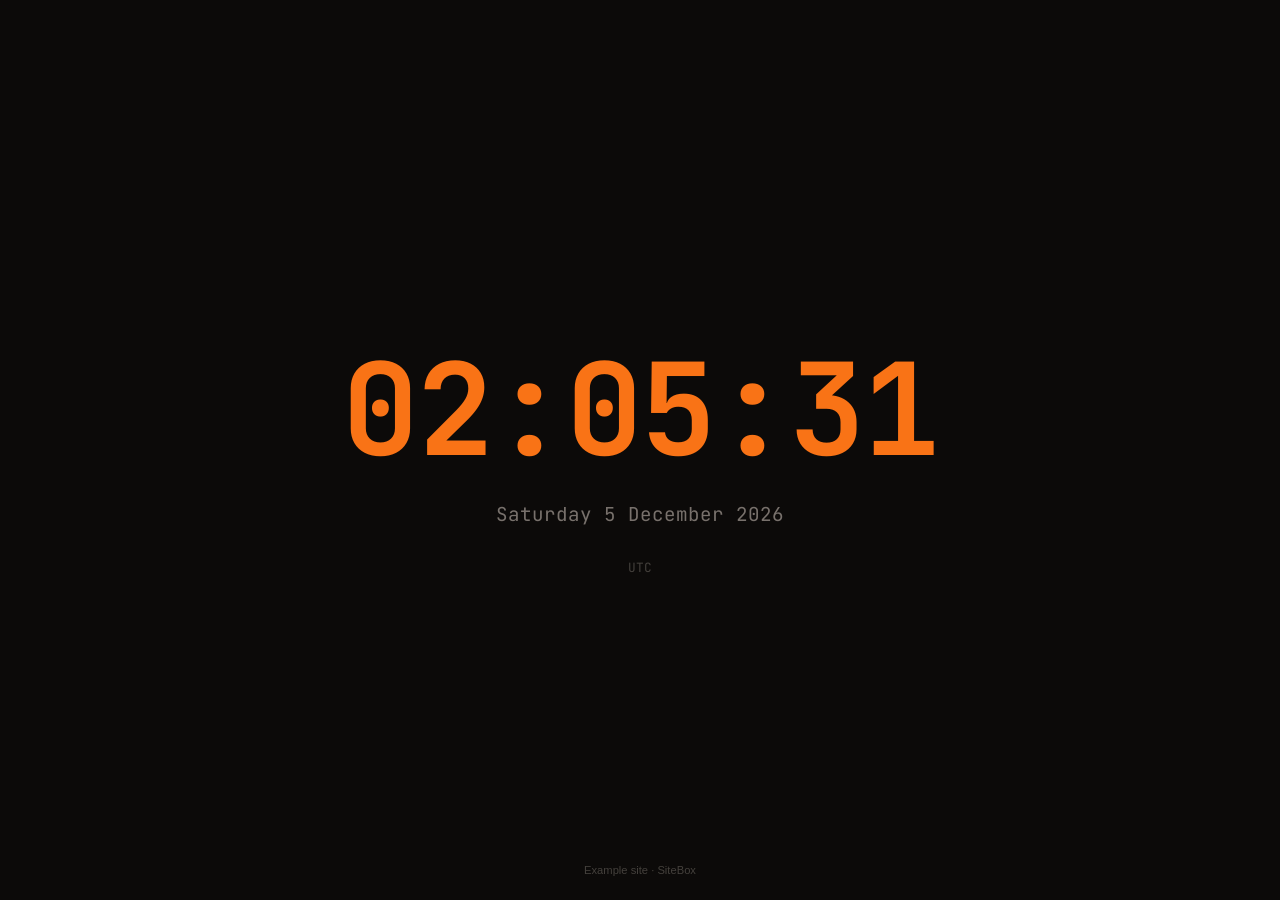
<file: sites/example-clock/public/index.html>
<!DOCTYPE html>
<html lang="en">
<head>
  <meta charset="UTF-8">
  <meta name="viewport" content="width=device-width, initial-scale=1.0">
  <title>Clock — Example Site</title>
  <link rel="preconnect" href="https://fonts.googleapis.com">
  <link href="https://fonts.googleapis.com/css2?family=JetBrains+Mono:wght@400;500;700&display=swap" rel="stylesheet">
  <style>
    *, *::before, *::after { box-sizing: border-box; margin: 0; padding: 0; }
    body { font-family: 'JetBrains Mono', monospace; background: #0c0a09; color: #fafaf9; min-height: 100vh; display: flex; flex-direction: column; align-items: center; justify-content: center; }
    .clock { font-size: clamp(3rem, 12vw, 8rem); font-weight: 700; letter-spacing: -0.02em; color: #f97316; }
    .date { font-size: clamp(0.9rem, 2vw, 1.2rem); color: #78716c; margin-top: 0.5rem; font-weight: 400; }
    .tz { font-size: 0.8rem; color: #44403c; margin-top: 2rem; }
    .label { position: fixed; bottom: 1.5rem; font-size: 0.7rem; color: #44403c; font-family: 'Inter', sans-serif; }
  </style>
</head>
<body>
  <div class="clock" id="clock">--:--:--</div>
  <div class="date" id="date"></div>
  <div class="tz" id="tz"></div>
  <div class="label">Example site · SiteBox</div>
  <script>
    function tick() {
      const now = new Date();
      document.getElementById('clock').textContent = now.toLocaleTimeString('en-GB');
      document.getElementById('date').textContent = now.toLocaleDateString('en-GB', { weekday: 'long', year: 'numeric', month: 'long', day: 'numeric' });
      document.getElementById('tz').textContent = Intl.DateTimeFormat().resolvedOptions().timeZone;
    }
    tick();
    setInterval(tick, 1000);
  </script>
</body>
</html>
</file>
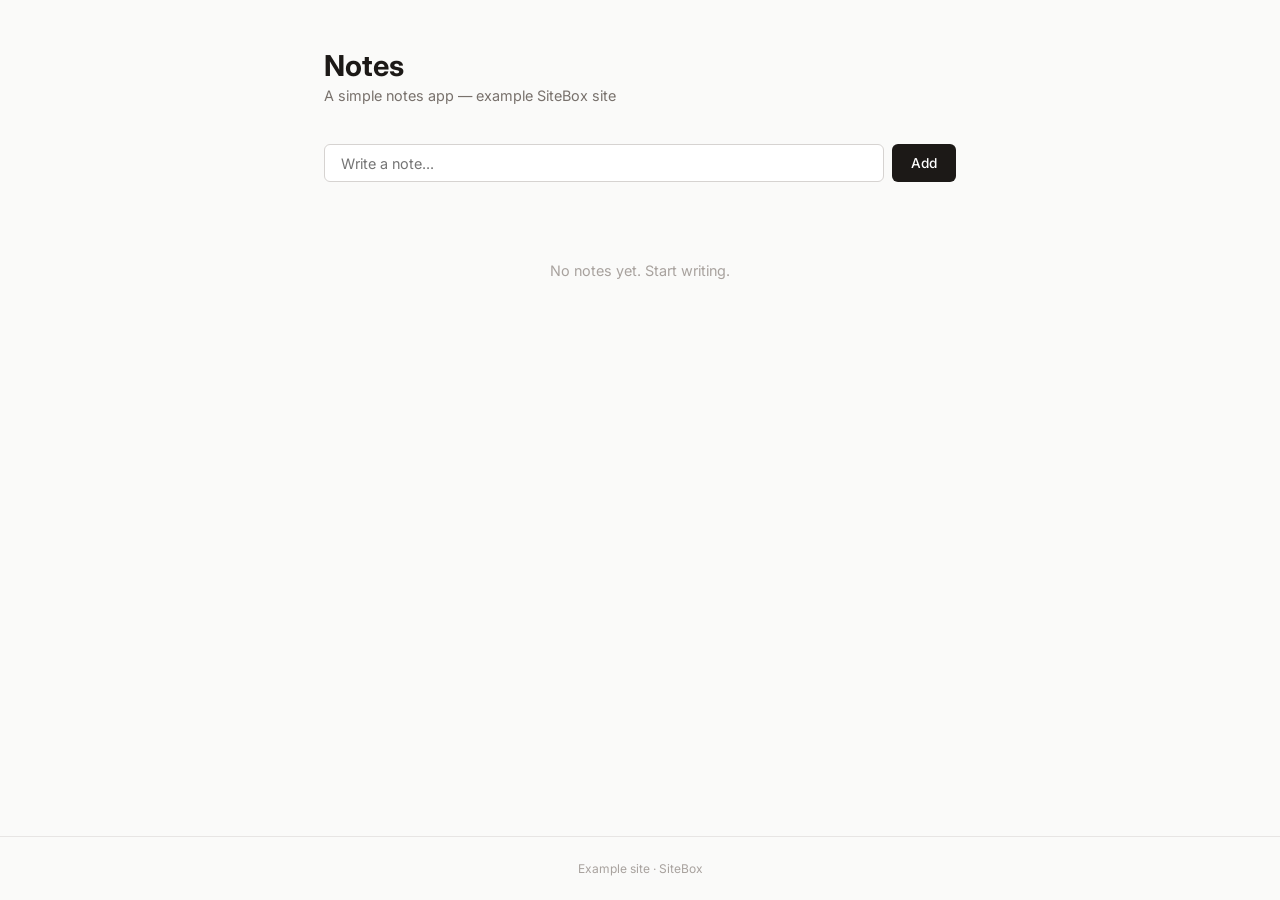
<file: sites/example-notes/public/index.html>
<!DOCTYPE html>
<html lang="en">
<head>
  <meta charset="UTF-8">
  <meta name="viewport" content="width=device-width, initial-scale=1.0">
  <title>Notes — Example Site</title>
  <link rel="preconnect" href="https://fonts.googleapis.com">
  <link href="https://fonts.googleapis.com/css2?family=Inter:wght@400;500;600&family=JetBrains+Mono:wght@400&display=swap" rel="stylesheet">
  <style>
    *, *::before, *::after { box-sizing: border-box; margin: 0; padding: 0; }
    body { font-family: 'Inter', system-ui, sans-serif; background: #fafaf9; color: #1c1917; min-height: 100vh; display: flex; flex-direction: column; }
    .container { max-width: 680px; margin: 0 auto; padding: 3rem 1.5rem; width: 100%; }
    h1 { font-size: 1.8rem; font-weight: 700; margin-bottom: 0.25rem; }
    .subtitle { color: #78716c; font-size: 0.9rem; margin-bottom: 2.5rem; }
    .note-form { display: flex; gap: 0.5rem; margin-bottom: 2rem; }
    .note-form input { flex: 1; padding: 0.6rem 1rem; border: 1.5px solid #d6d3d1; border-radius: 6px; font-size: 0.9rem; font-family: inherit; background: #fff; outline: none; }
    .note-form input:focus { border-color: #a8a29e; }
    .note-form button { padding: 0.6rem 1.2rem; background: #1c1917; color: #fff; border: none; border-radius: 6px; font-size: 0.85rem; font-weight: 500; cursor: pointer; font-family: inherit; }
    .note-form button:hover { background: #44403c; }
    .notes-list { display: flex; flex-direction: column; gap: 0.5rem; }
    .note { display: flex; align-items: center; justify-content: space-between; padding: 0.75rem 1rem; background: #fff; border: 1px solid #e7e5e4; border-radius: 6px; }
    .note__text { font-size: 0.9rem; }
    .note__time { font-size: 0.75rem; color: #a8a29e; font-family: 'JetBrains Mono', monospace; }
    .note__del { background: none; border: none; color: #d6d3d1; cursor: pointer; font-size: 1.1rem; padding: 0.25rem; }
    .note__del:hover { color: #dc2626; }
    .empty { text-align: center; padding: 3rem 0; color: #a8a29e; font-size: 0.9rem; }
    .footer { margin-top: auto; padding: 1.5rem; text-align: center; font-size: 0.75rem; color: #a8a29e; border-top: 1px solid #e7e5e4; }
  </style>
</head>
<body>
  <div class="container">
    <h1>Notes</h1>
    <p class="subtitle">A simple notes app — example SiteBox site</p>

    <form class="note-form" id="form">
      <input type="text" id="input" placeholder="Write a note..." autocomplete="off">
      <button type="submit">Add</button>
    </form>

    <div class="notes-list" id="list"></div>
    <div class="empty" id="empty">No notes yet. Start writing.</div>
  </div>

  <div class="footer">Example site · SiteBox</div>

  <script>
    const STORAGE_KEY = 'sitebox-notes';
    let notes = JSON.parse(localStorage.getItem(STORAGE_KEY) || '[]');

    function render() {
      const list = document.getElementById('list');
      const empty = document.getElementById('empty');
      if (notes.length === 0) { list.innerHTML = ''; empty.style.display = 'block'; return; }
      empty.style.display = 'none';
      list.innerHTML = notes.map((n, i) => `
        <div class="note">
          <span class="note__text">${esc(n.text)}</span>
          <span class="note__time">${n.time}</span>
          <button class="note__del" onclick="del(${i})">&times;</button>
        </div>
      `).join('');
    }

    function esc(s) { const d = document.createElement('div'); d.textContent = s; return d.innerHTML; }

    function del(i) { notes.splice(i, 1); localStorage.setItem(STORAGE_KEY, JSON.stringify(notes)); render(); }

    document.getElementById('form').addEventListener('submit', (e) => {
      e.preventDefault();
      const input = document.getElementById('input');
      const text = input.value.trim();
      if (!text) return;
      const now = new Date();
      notes.unshift({ text, time: now.toLocaleTimeString([], { hour: '2-digit', minute: '2-digit' }) });
      localStorage.setItem(STORAGE_KEY, JSON.stringify(notes));
      input.value = '';
      render();
    });

    render();
  </script>
</body>
</html>
</file>
